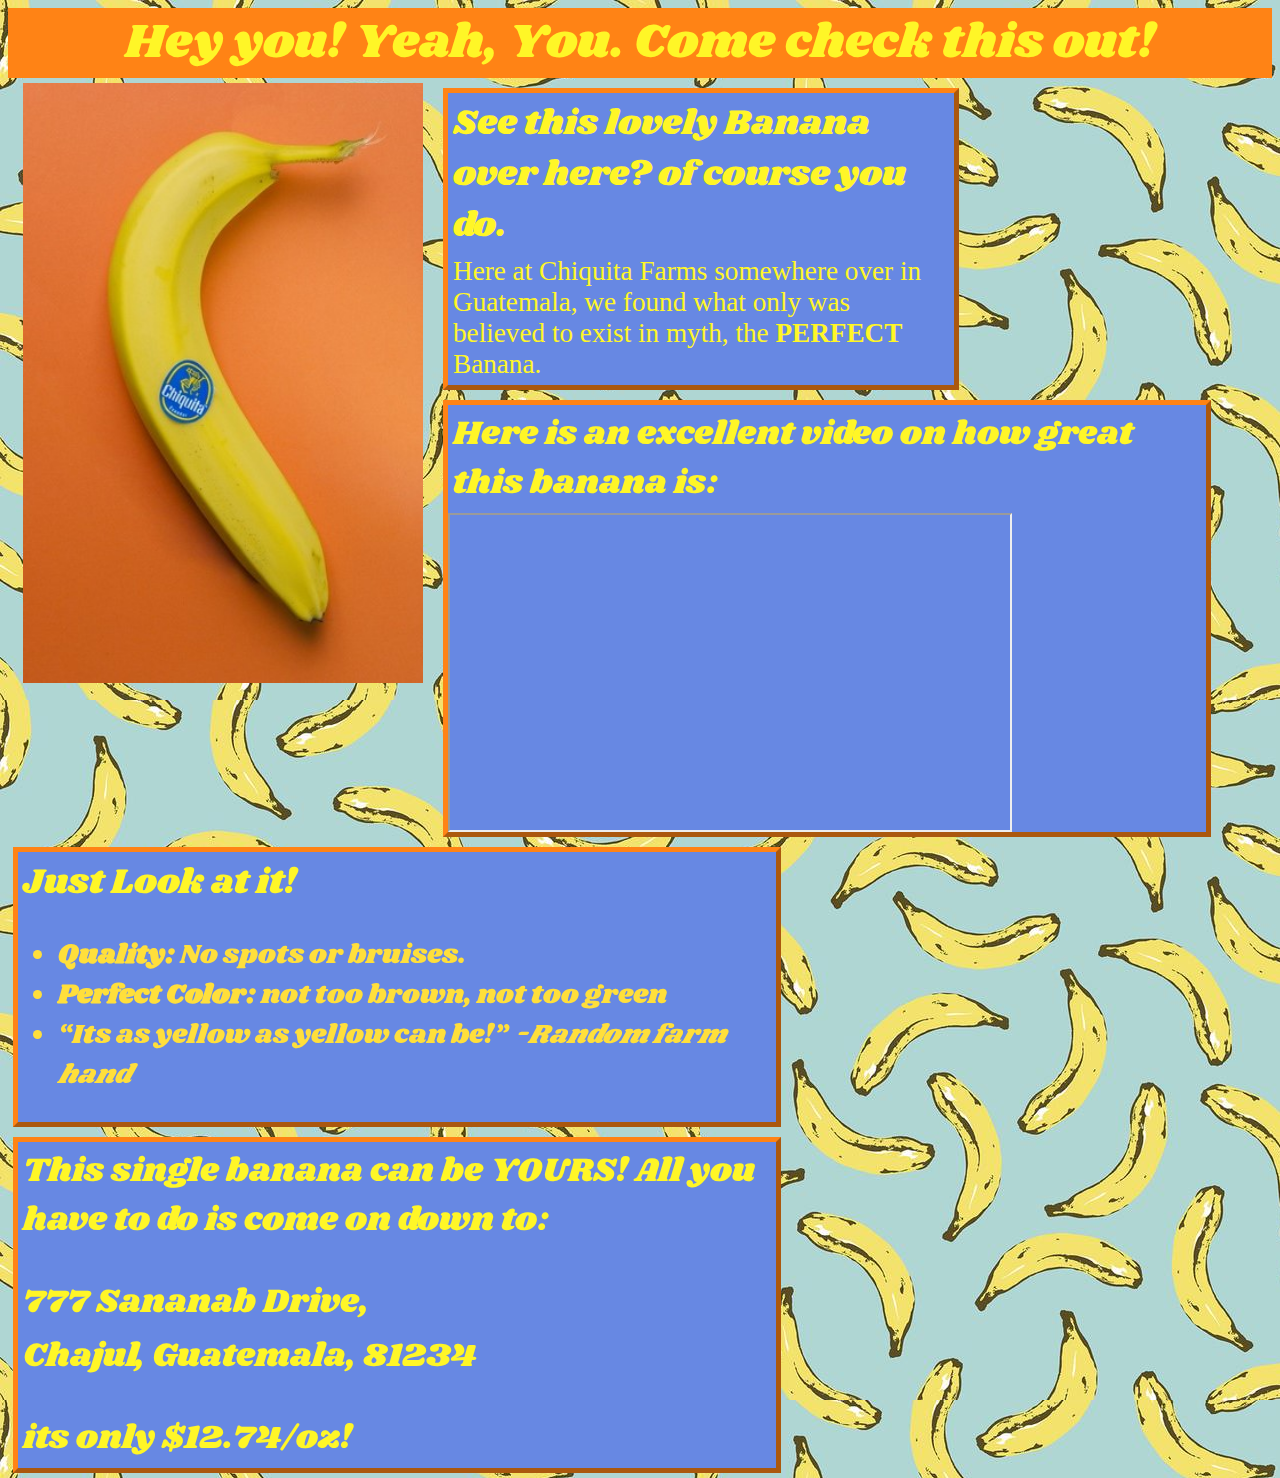
<file: advert/index.htm>
<!DOCTYPE html>
<html lang="en">

<head>
    <meta charset="UTF-8">
    <title>Advertisment</title>
    <link rel="stylesheet" href="styles.css">
    <link rel="icon" href="icon.png">
    <link href="https://fonts.googleapis.com/css?family=Shrikhand" rel="stylesheet"> <!-- Imports that super cool font for all the text! -->
</head>

<body>
    <header style="background-color: #FF8315">
        <p style="font-size: 300%; margin: 5px; text-align: center">Hey you! Yeah, You. Come check this out!</p>
        <img style="padding: 0px 15px; float: left" height="600" width="400" src="perfection.jpg" alt="Literally the best banana you've ever seen.">
    </header>
    <div style="float: left; max-width: 40%">
        <p style="font-size: 220%">
            See this lovely Banana over here? of course you do.
        </p>
        <p style="font-family: cursive; font-size: 170%">Here at Chiquita Farms somewhere over in Guatemala, we found what only was believed to exist in myth, the <strong>PERFECT</strong> Banana.</p>
    </div>
    <div style="font-size: 100%; float: left">
        <p>Here is an excellent video on how great this banana is: </p>
        <iframe style="float: left" width="560" height="315" src="https://www.youtube.com/embed/dpqxSBclqWs" allow="autoplay; encrypted-media" allowfullscreen></iframe> <!-- Embeds a youtube video to the page -->
    </div>
    <div style="float: left ">
        <p style="font-size: 220%">Just Look at it!</p>
        <ul style="font-size: 170%">
            <li>
                <strong>Quality:</strong> No spots or bruises.
            </li>
            <li>
                <strong>Perfect Color:</strong> not too brown, not too green
            </li>
            <li><q>Its as yellow as yellow can be!</q> <em>-Random farm hand</em></li>
        </ul>
    </div>
    <div style="float: left">
        <p>This single banana can be YOURS! All you have to do is come on down to: </p>
        <br>
        <p>777 Sananab Drive,</p>
        <p>Chajul, Guatemala, 81234</p>
        <br>
        <p>its only $12.74/oz!</p>
    </div>
</body>

</html>
</file>
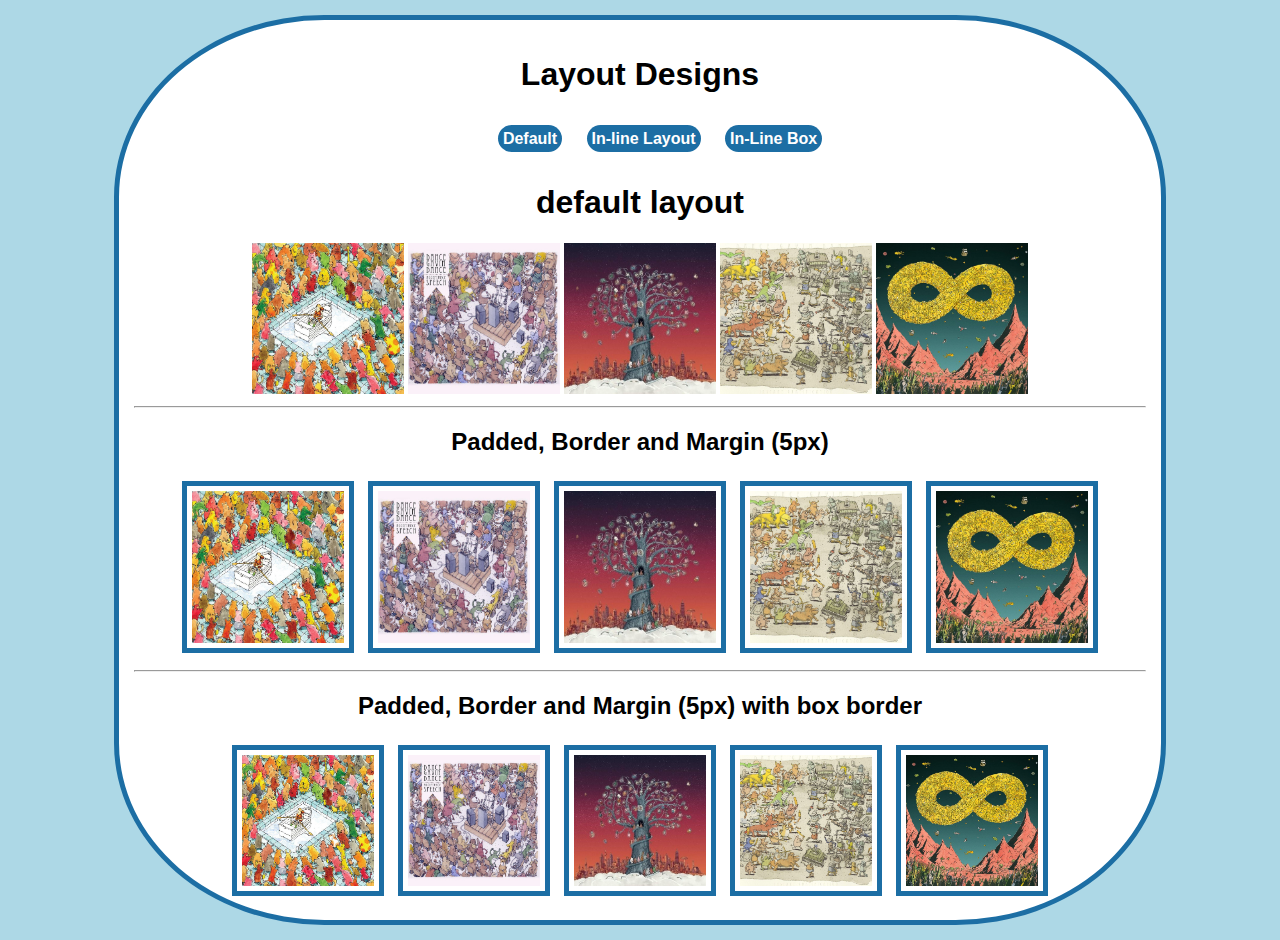
<file: blocks/index.htm>
<!DOCTYPE html>
<html lang="en">

<head>
    <meta charset="UTF-8">
    <title>Blocks demo</title>
    <link rel="stylesheet" href="styles.css">
</head>

<body>
    <div class="container">
        <header>
            <h1>
                Layout Designs
            </h1>
        </header>
        <nav>
            <ul>
                <li><a href=#default>Default</a></li>
                <li><a href=#formatted>In-line Layout</a></li>
                <li><a href=#boxsize>In-Line Box</a></li>
            </ul>
        </nav>
        
        <h1 id="default">default layout</h1>
        <img src="happiness.jpg" alt="Dance Gavin Dance's Happiness album art">
        <img src="acceptance_speech.jpg" alt="Dance Gavin Dance's Acceptance Speech album art">
        <img src="artificial.jpg" alt="Dance Gavin Dance's Artificial Selection album art">
        <img src="instantgrat.jpg" alt="Dance Gavin Dance's Instant Gratification album art">
        <img src="mothership.jpg" alt="Dance Gavin Dance's Mothership album art">
        <hr>
        <h2>Padded, Border and Margin (5px) </h2>
        <div id="formatted">
            <img src="happiness.jpg" alt="Dance Gavin Dance's Happiness album art">
            <img src="acceptance_speech.jpg" alt="Dance Gavin Dance's Acceptance Speech album art">
            <img src="artificial.jpg" alt="Dance Gavin Dance's Artificial Selection album art">
            <img src="instantgrat.jpg" alt="Dance Gavin Dance's Instant Gratification album art">
            <img src="mothership.jpg" alt="Dance Gavin Dance's Mothership album art">
        </div>
        <hr>
        <h2>Padded, Border and Margin (5px) with box border</h2>
        <div id="boxsize">
            <img src="happiness.jpg" alt="Dance Gavin Dance's Happiness album art">
            <img src="acceptance_speech.jpg" alt="Dance Gavin Dance's Acceptance Speech album art">
            <img src="artificial.jpg" alt="Dance Gavin Dance's Artificial Selection album art">
            <img src="instantgrat.jpg" alt="Dance Gavin Dance's Instant Gratification album art">
            <img src="mothership.jpg" alt="Dance Gavin Dance's Mothership album art">
        </div>
    </div>
</body>

</html>
</file>
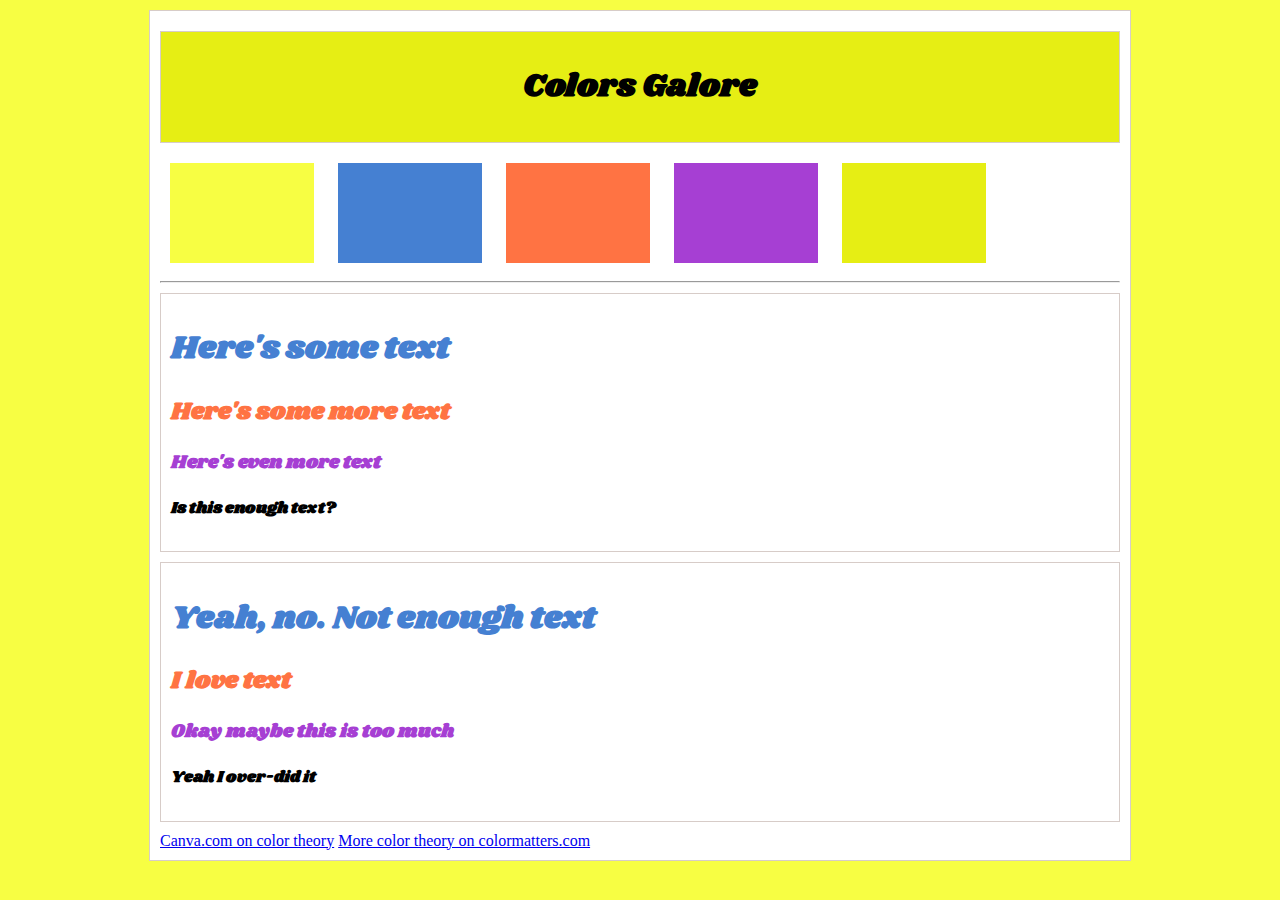
<file: colors/index.htm>
<!DOCTYPE html>
<html lang="en">
<head>
    <meta charset="UTF-8">
    <title>Color Scheme</title>
    <link rel="stylesheet" href="styles.css">
    <link href="https://fonts.googleapis.com/css?family=Shrikhand" rel="stylesheet">
</head>
<body>
   <div class="box">
       <header>
       <div class="box" style="background-color: #E6EE14">
           <h1>Colors Galore</h1>
       </div>
   </header>
   <main>
       <div class="color" id="babyduckyellow">&nbsp;</div>
       <div class="color" id="facebookblue">&nbsp;</div>
       <div class="color" id="salmonred">&nbsp;</div>
       <div class="color" id="lavenderpurple">&nbsp;</div>
       <div class="color" id="dandelionyellow">&nbsp;</div>
       <hr>
       <div class="box">
           <h1 style="color: #4580D2">Here's some text</h1>
           <h2 style="color: #FF7343">Here's some more text</h2>
           <h3 style="color: #A63FD3">Here's even more text</h3>
           <h4>Is this enough text?</h4>
       </div>
       <div class="box">
           <h1 style="color: #4580D2">Yeah, no. Not enough text</h1>
           <h2 style="color: #FF7343">I love text</h2>
           <h3 style="color: #A63FD3">Okay maybe this is too much</h3>
           <h4>Yeah I over-did it</h4>
       </div>
       <div>
           <a href="https://www.canva.com/learn/color-theory/">Canva.com on color theory</a>
           <a href="https://www.colormatters.com/color-and-design/basic-color-theory">More color theory on colormatters.com</a>
       </div>
   </main>
   </div>
</body>
</html>
</file>
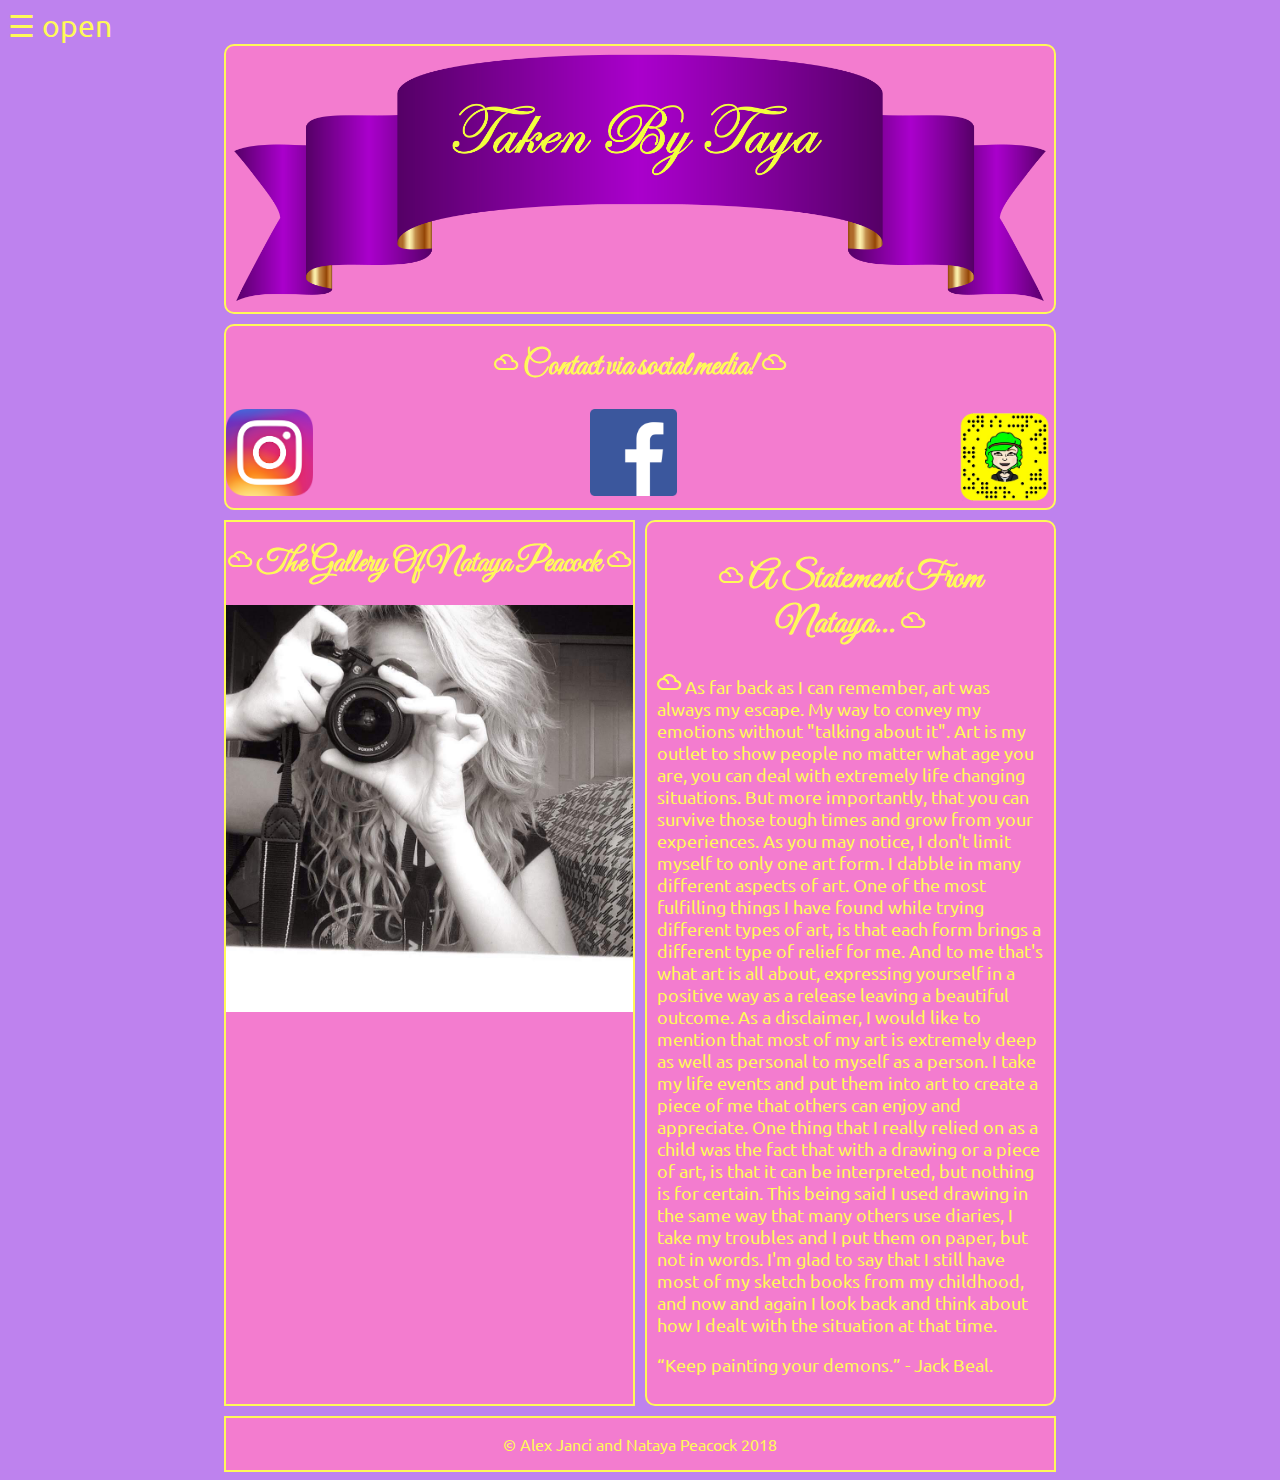
<file: final/index.htm>
<!DOCTYPE html>
<html lang="en">

<head>
    <meta charset="UTF-8">
    <title>Taken by Taya</title>
    <link rel="stylesheet" href="styles.css">
    <link href="https://fonts.googleapis.com/css?family=Great+Vibes|Ubuntu" rel="stylesheet">
    <link rel="stylesheet" href="https://fonts.googleapis.com/icon?family=Material+Icons">
</head>

<body>
    <div id="sideNav" class="sidenav">
        <nav>
            <a href="javascript:void(0)" class="closebtn" onclick="closeNav()">&times;</a>
            <a href="index.htm"><i class="material-icons">filter_drama</i> Home</a>
            <a href="zack.htm"><i class="material-icons">filter_drama</i> Zack Baumgartner</a>
            <a href="portraits.htm"><i class="material-icons">filter_drama</i> Portraits</a>
            <a href="babies.htm"><i class="material-icons">filter_drama</i> Babies</a>
            <a href="special_effects.htm"><i class="material-icons">filter_drama</i> Special Effects</a>
        </nav>
    </div>
    <span style="font-family: ubuntu; color: #FFF958; font-size:30px;cursor:pointer" onclick="openNav()">&#9776; open</span>
    <div class="grid">
        <div class="title">
            <img src="Purple_Banner_Transparent_PNG_Clip_Art_Image.png" alt="Purple ribbon that reads Taken by Taya">
        </div>
        <div class="header">
       <h1 style="color: #FFF958"><i class="material-icons">filter_drama</i> Contact via social media! <i class="material-icons">filter_drama</i></h1>
            <a href="https://www.instagram.com/takenbytaya/"><img src="app-icon2.png" style="width: 10.5%; float: left;" alt="Instagram Icon"></a>
            <img src="snapcode.png" alt="Nataya's Snapchat code" style="width: 12%; float: right;">
            <center>
                <a href="https://www.facebook.com/photosbyTaya/"><img src="Facebook_logo_(square).png" style="width: 10.5%;" alt="Facebook logo"></a>
            </center>
        </div>
        <div class="sidebar">
           <h1 style="color: #FFF958"><i class="material-icons">filter_drama</i> The Gallery Of Nataya Peacock <i class="material-icons">filter_drama</i> </h1>
            <img src="FullSizeR.jpg" alt="Nataya Taking a picture of herself." width="100%">
        </div>
        <div class="content">
            <h1 style="color: #FFF958; font-family: Great Vibes, cursive"><i class="material-icons">filter_drama</i> A Statement From Nataya... <i class="material-icons">filter_drama</i></h3>
                <p style=" color: #FFF958"><i class="material-icons">filter_drama</i> As far back as I can remember, art was always my escape. My way to convey my emotions without "talking about it". Art is my outlet to show people no matter what age you are, you can deal with extremely life changing situations. But more importantly, that you can survive those tough times and grow from your experiences. As you may notice, I don't limit myself to only one art form. I dabble in many different aspects of art. One of the most fulfilling things I have found while trying different types of art, is that each form brings a different type of relief for me. And to me that's what art is all about, expressing yourself in a positive way as a release leaving a beautiful outcome. As a disclaimer, I would like to mention that most of my art is extremely deep as well as personal to myself as a person. I take my life events and put them into art to create a piece of me that others can enjoy and appreciate. One thing that I really relied on as a child was the fact that with a drawing or a piece of art, is that it can be interpreted, but nothing is for certain. This being said I used drawing in the same way that many others use diaries, I take my troubles and I put them on paper, but not in words. I'm glad to say that I still have most of my sketch books from my childhood, and now and again I look back and think about how I dealt with the situation at that time.</p>

                <p style="color: #FFF958"><q>Keep painting your demons.</q> - Jack Beal.</p>
        </div>
        <div class="footer">
            <p style="color: #FFF958">&copy; Alex Janci and Nataya Peacock 2018</p>
        </div>
    </div>
    <script>
        function openNav() {
            document.getElementById("sideNav").style.width = "250px";
            document.getElementById("main").style.marginLeft = "250px";
        }

        function closeNav() {
            document.getElementById("sideNav").style.width = "0";
            document.getElementById("main").style.marginLeft = "0";
        }

    </script>
</body>

</html>
</file>
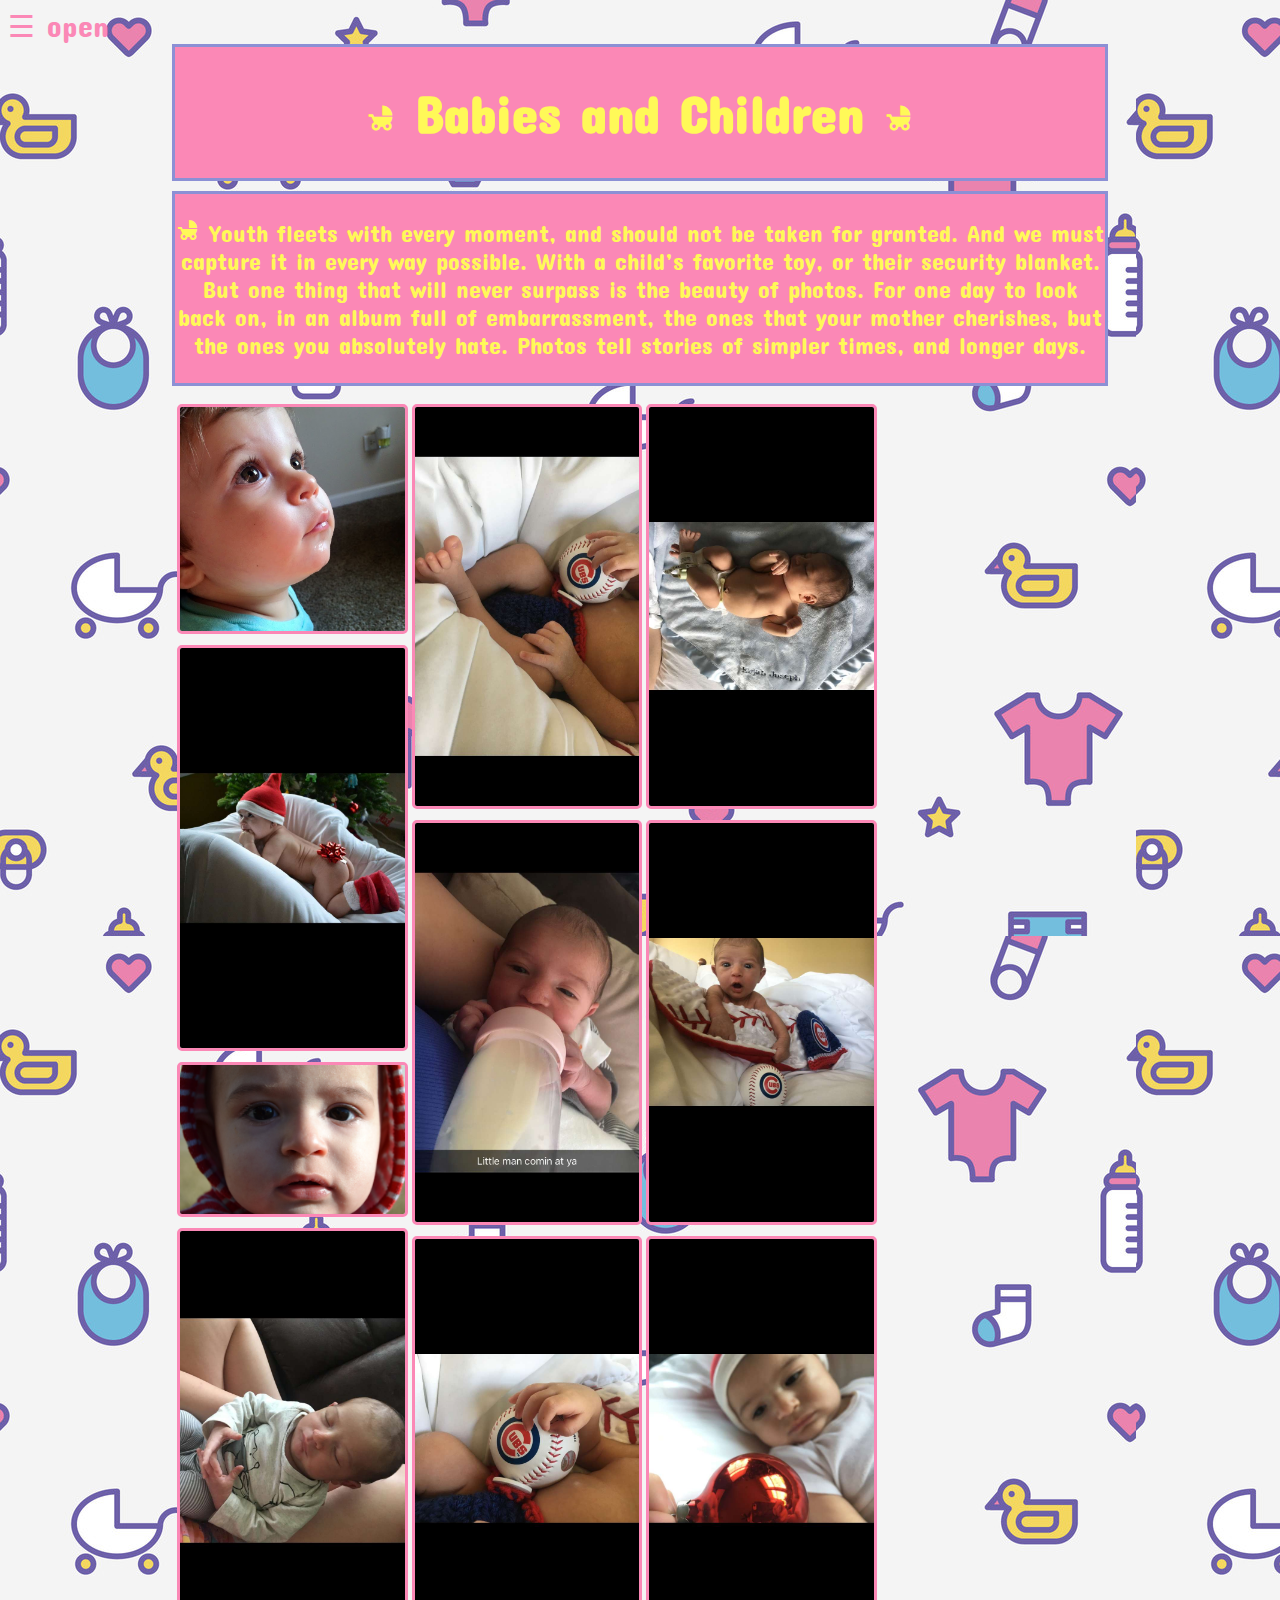
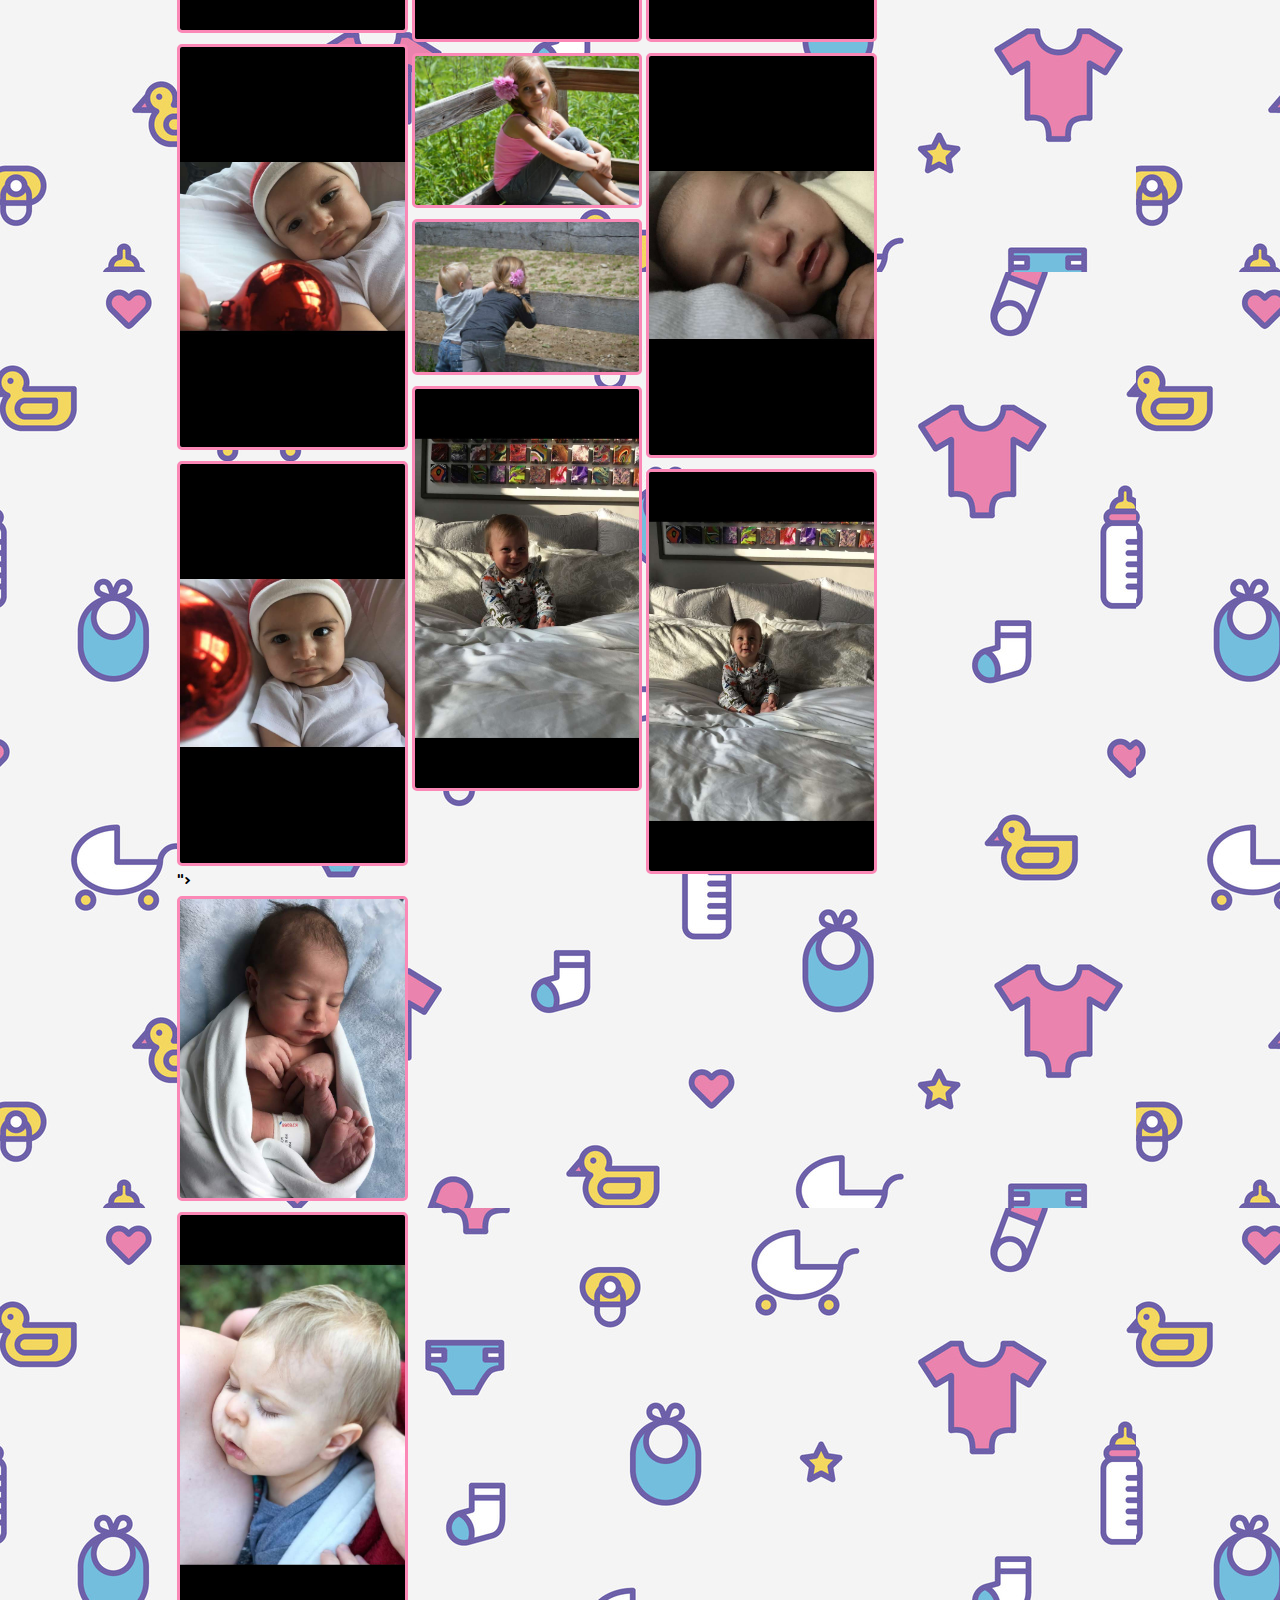
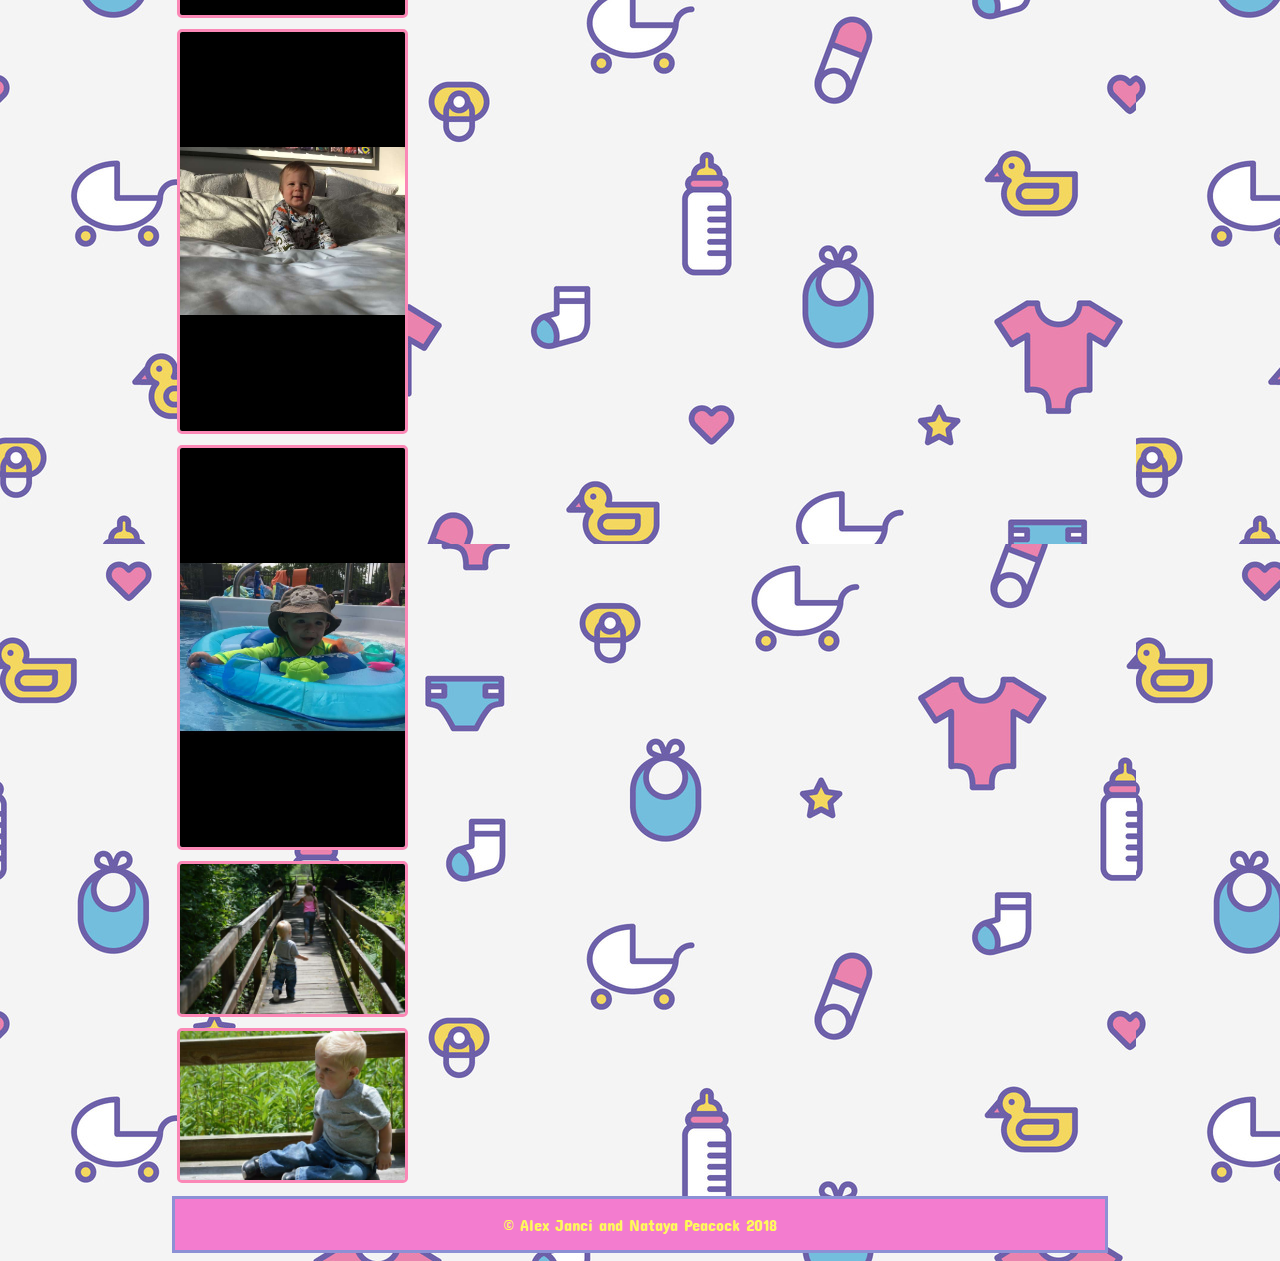
<file: final/babies.htm>
<!DOCTYPE html>
<html lang="en">

<head>
    <meta charset="UTF-8">
    <title>Baby Portaits</title>
    <link rel="stylesheet" href="styles.css">
    <link href="https://fonts.googleapis.com/css?family=Concert+One" rel="stylesheet">
    <link rel="stylesheet" href="https://fonts.googleapis.com/icon?family=Material+Icons">
</head>

<style>
    body, h1{
        font-family: 'Concert One', cursive;
    }
    .sidenav {
        background-color: #FB88B6;
    }

    .sidenav a {
        color: #fff958
    }
    .column img {
        border: 3px solid #FB88B6;
        border-radius: 5px;
        width: 100%;
        margin-top: 8px;

</style>

<body style="background-image: url(babies/background.jpg)">
    <span style="font-family: 'Concert One', cursive; color: #FB88B6; font-size:30px;cursor:pointer" onclick="openNav()">&#9776; open</span>
    <div class="picture_grid">
        <div class=babies_title>
            <h1><i class="material-icons" style="font-size: 30px;">child_friendly</i> Babies and Children <i class="material-icons" style="font-size: 30px;">child_friendly</i></h1>
            <div id="sideNav" class="sidenav">
                <nav>
                    <a href="javascript:void(0)" class="closebtn" onclick="closeNav()">&times;</a>
                    <a href="index.htm"><i class="material-icons">child_friendly</i> Home</a>
                    <a href="zack.htm"><i class="material-icons">child_friendly</i> Zack Baumgartner</a>
                    <a href="portraits.htm"><i class="material-icons">child_friendly</i> Portraits</a>
                    <a href="babies.htm"><i class="material-icons">child_friendly</i> Babies</a>
                    <a href="special_effects.htm"><i class="material-icons">child_friendly</i> Special Effects</a>
                </nav>
            </div>
        </div>
        <div class="babies_summary">
            <p><i class="material-icons">child_friendly</i> Youth fleets with every moment, and should not be taken for granted. And we must capture it in every way possible. With a child’s favorite toy, or their security blanket. But one thing that will never surpass is the beauty of photos. For one day to look back on, in an album full of embarrassment, the ones that your mother cherishes, but the ones you absolutely hate. Photos tell stories of simpler times, and longer days.</p>
        </div>
        <div class="babies_images" style="align-self: center">
            <div class="row">
                <div class="column">
                    <img src="babies/baby1.jpg" alt="little boy looking at something">
                    <img src="babies/baby12.jpg" alt="naked baby with santa hat">
                    <img src="babies/baby2.jpg" alt="close up baby with hood">
                    <img src="babies/baby5.jpg" alt="sleeping infant in someones hands">
                    <img src="babies/baby7.jpg" alt="baby with santa hat and round ornament">
                    <img src="babies/baby13.jpg" alt="baby with santa hat and round ornament">">
                </div>
                <div class="column">
                    <img src="babies/baby10.jpg" alt="baby with cubs baseball">
                    <img src="babies/baby11.jpg" alt="infant drinking a bottle with caption: little man comin at ya">
                    <img src="babies/baby15.jpg" alt="baby holding cubs ball">
                    <img src="babies/child1.jpg" alt="girl sitting near a field">
                    <img src="babies/children2.jpg" alt="girl and boy looking through a fence">
                    <img src="babies/baby18.jpg" alt="baby sitting on a bed">
                </div>
                <div class="column">
                    <img src="babies/baby16.jpg" alt="infant sleeping in hospital">
                    <img src="babies/baby20.jpg" alt="infant with cubs blanket">
                    <img src="babies/baby17.jpg" alt="baby with ornament">
                    <img src="babies/baby19.jpg" alt="sleeping baby close up">
                    <img src="babies/baby23.jpg" alt="baby on bed">
                </div>
                <div class="column">
                    <img src="babies/baby3.jpg" alt="sleeping newborn after birth">
                    <img src="babies/baby6.jpg" alt="sleeping baby held by someone">
                    <img src="babies/baby8.jpg" alt="baby on the bed">
                    <img src="babies/baby9.jpg" alt="baby swimming in the pool">
                    <img src="babies/children1.jpg" alt="children running on a bridge">
                    <img src="babies/baby4.jpg" alt="baby sitting down">
                </div>
            </div>
        </div>
        <div class="baby_footer">
            <p style="color: #FFF958">&copy; Alex Janci and Nataya Peacock 2018</p>
        </div>
    </div>
    <script>
        function openNav() {
            document.getElementById("sideNav").style.width = "250px";
            document.getElementById("main").style.marginLeft = "250px";
        }

        function closeNav() {
            document.getElementById("sideNav").style.width = "0";
            document.getElementById("main").style.marginLeft = "0";
        }

    </script>
</body>

</html>
</file>
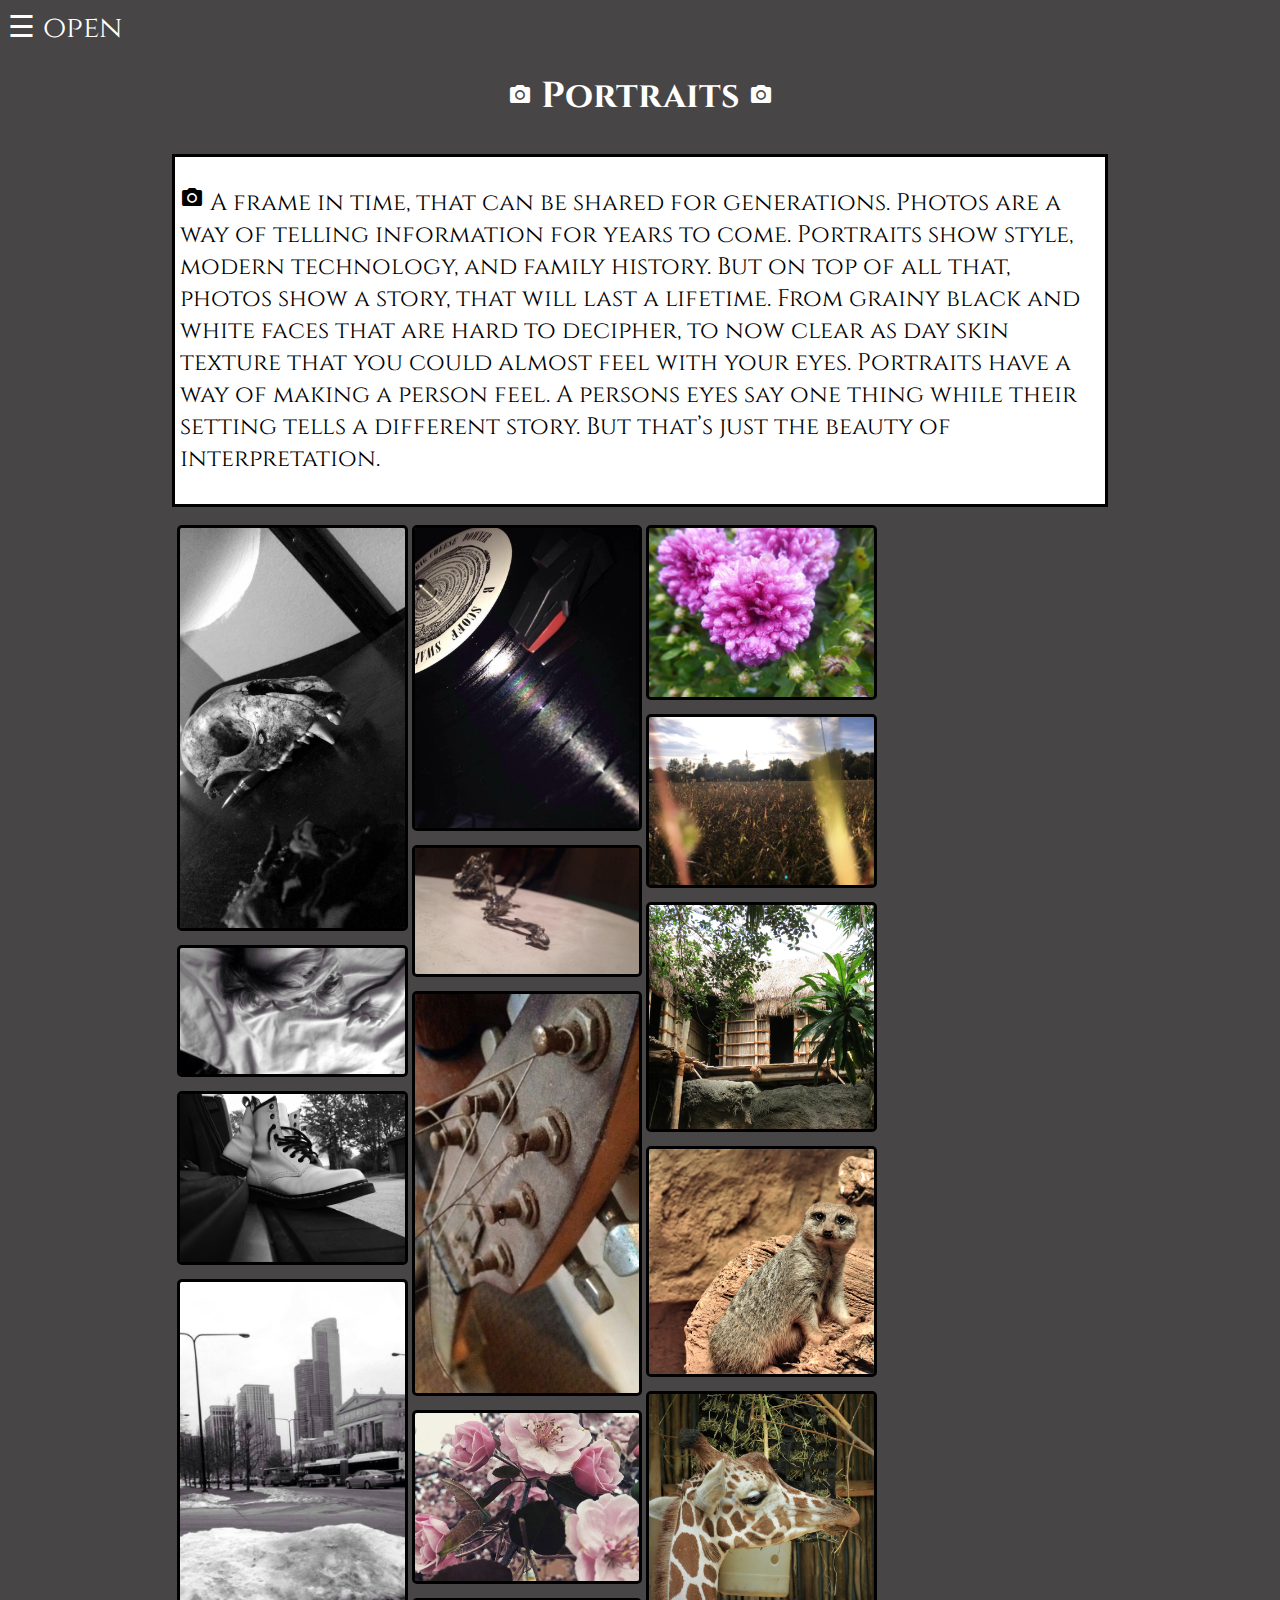
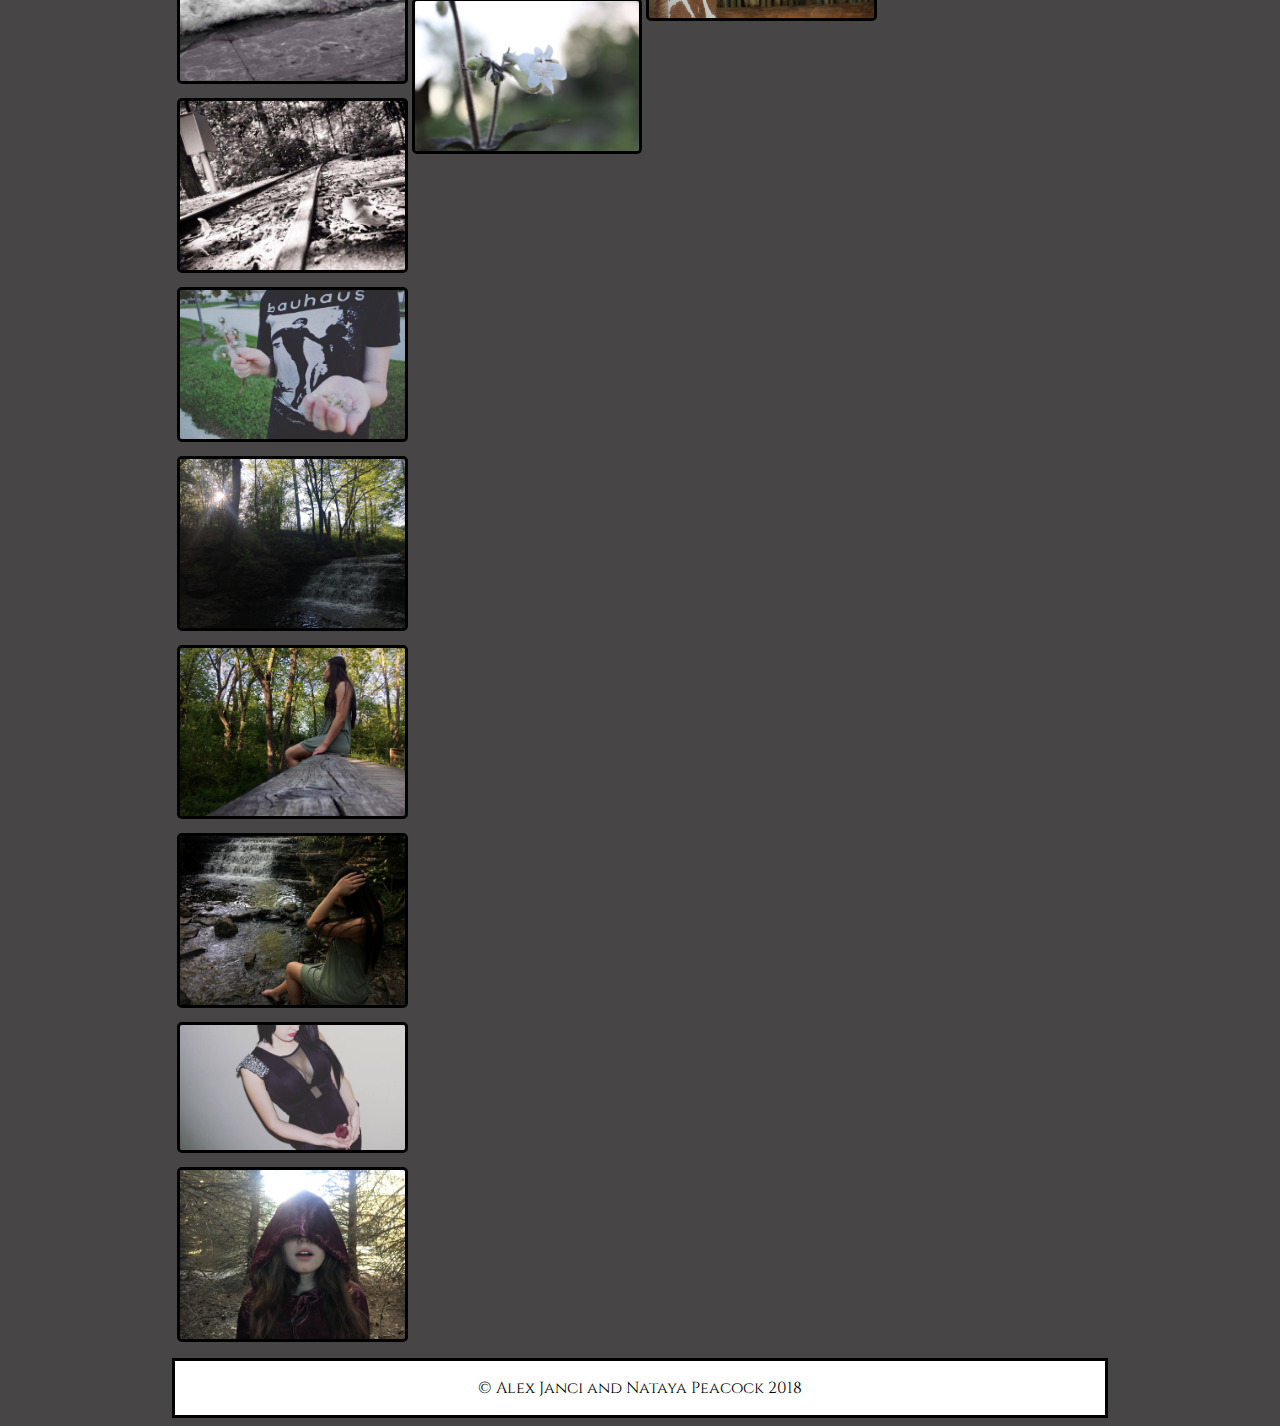
<file: final/portraits.htm>
<!DOCTYPE html>
<html lang="en">

<head>
    <meta charset="UTF-8">
    <title>Portraits</title>
    <link rel="stylesheet" href="styles.css">
    <link href="https://fonts.googleapis.com/css?family=Cinzel" rel="stylesheet">
    <link rel="stylesheet" href="https://fonts.googleapis.com/icon?family=Material+Icons">
</head>
<style>
    body, h1{
        font-family: 'Cinzel', serif;
    }
    .sidenav{
        background-color: #666565;
    }
    .sidenav a{
        color: white;
    }
    .column img{
        border: 3px solid black;
    }
</style>

<body style="background-color: #474545">
    <span style="font-family: 'Cinzel', serif; color: white; font-size:30px;cursor:pointer" onclick="openNav()">&#9776; open</span>
    <div id="sideNav" class="sidenav">
        <nav>
            <a href="javascript:void(0)" class="closebtn" onclick="closeNav()">&times;</a>
            <a href="index.htm"><i class="material-icons">camera_alt</i> Home</a>
            <a href="zack.htm"><i class="material-icons">camera_alt</i> Zack Baumgartner</a>
            <a href="portraits.htm"><i class="material-icons">camera_alt</i> Portraits</a>
            <a href="babies.htm"><i class="material-icons">camera_alt</i> Babies</a>
            <a href="special_effects.htm"><i class="material-icons">camera_alt</i> Special Effects</a>
        </nav>
    </div>
    <div class="picture_grid">
        <div class=portraits_title>
            <h1 style="color: white; font-size: 36px;"><i class="material-icons">camera_alt</i> Portraits <i class="material-icons">camera_alt</i></h1>
        </div>
        <div class="portraits_summary">
            <p><i class="material-icons">camera_alt</i> A frame in time, that can be shared for generations. Photos are a way of telling information for years to come. Portraits show style, modern technology, and family history. But on top of all that, photos show a story, that will last a lifetime. From grainy black and white faces that are hard to decipher, to now clear as day skin texture that you could almost feel with your eyes. Portraits have a way of making a person feel. A persons eyes say one thing while their setting tells a different story. But that’s just the beauty of interpretation.</p>
        </div>
        <div class="portraits_images">
            <div class="row">
                <div class="column">
                    <img src="portraits/portraits1.png" alt="An animal skull of sorts">
                    <img src="portraits/portraits2.jpg" alt="Nataya laying on a bed with just her forehead showing">
                    <img src="portraits/portraits3.jpg" alt="Nataya's white boots">
                    <img src="portraits/portraits4.jpg" alt="A shot of a city">
                    <img src="portraits/portraits5.jpg" alt="picture of railroads in the fall">
                </div>
                <div class="column">
                    <img src="portraits/portraits6.jpg" alt="record player with a vinyl">
                    <img src="portraits/portraits7.jpg" alt="A wire wrap">
                    <img src="portraits/portraits8.jpg" alt="Old dusty guitar">
                    <img src="portraits/portraits9.jpg" alt="beautiful pink flowers">
                    <img src="portraits/portraits10.jpg" alt="white flowers">
                </div>
                <div class="column">
                    <img src="portraits/portraits11.jpg" alt="different pink flowers">
                    <img src="portraits/portraits12.jpg" alt="a wheat field">
                    <img src="portraits/portraits13.jpg" alt="monkey house at the zoo">
                    <img src="portraits/portraits14.jpg" alt="meerkat">
                    <img src="portraits/portraits15.jpg" alt="Giraffe">
                </div>
                <div class="column">
                    <img src="portraits/portraits16.png" alt="someone holding dandelions">
                    <img src="portraits/portraits17.jpg" alt="stream in the forest">
                    <img src="portraits/portraits18.jpg" alt="portrait of girl on bridge">
                    <img src="portraits/portraits19.jpg" alt="girl by the stream">
                    <img src="portraits/portraits20.jpg" alt="girl holding a flower">
                    <img src="portraits/portraits21.jpg" alt="girl with red velvet hood">
                </div>
            </div>
        </div>
        <div class="portrait_footer">
            <p>&copy; Alex Janci and Nataya Peacock 2018</p>
        </div>
    </div>
    <script>
        function openNav() {
            document.getElementById("sideNav").style.width = "250px";
            document.getElementById("main").style.marginLeft = "250px";
        }

        function closeNav() {
            document.getElementById("sideNav").style.width = "0";
            document.getElementById("main").style.marginLeft = "0";
        }

    </script>
</body>

</html>
</file>
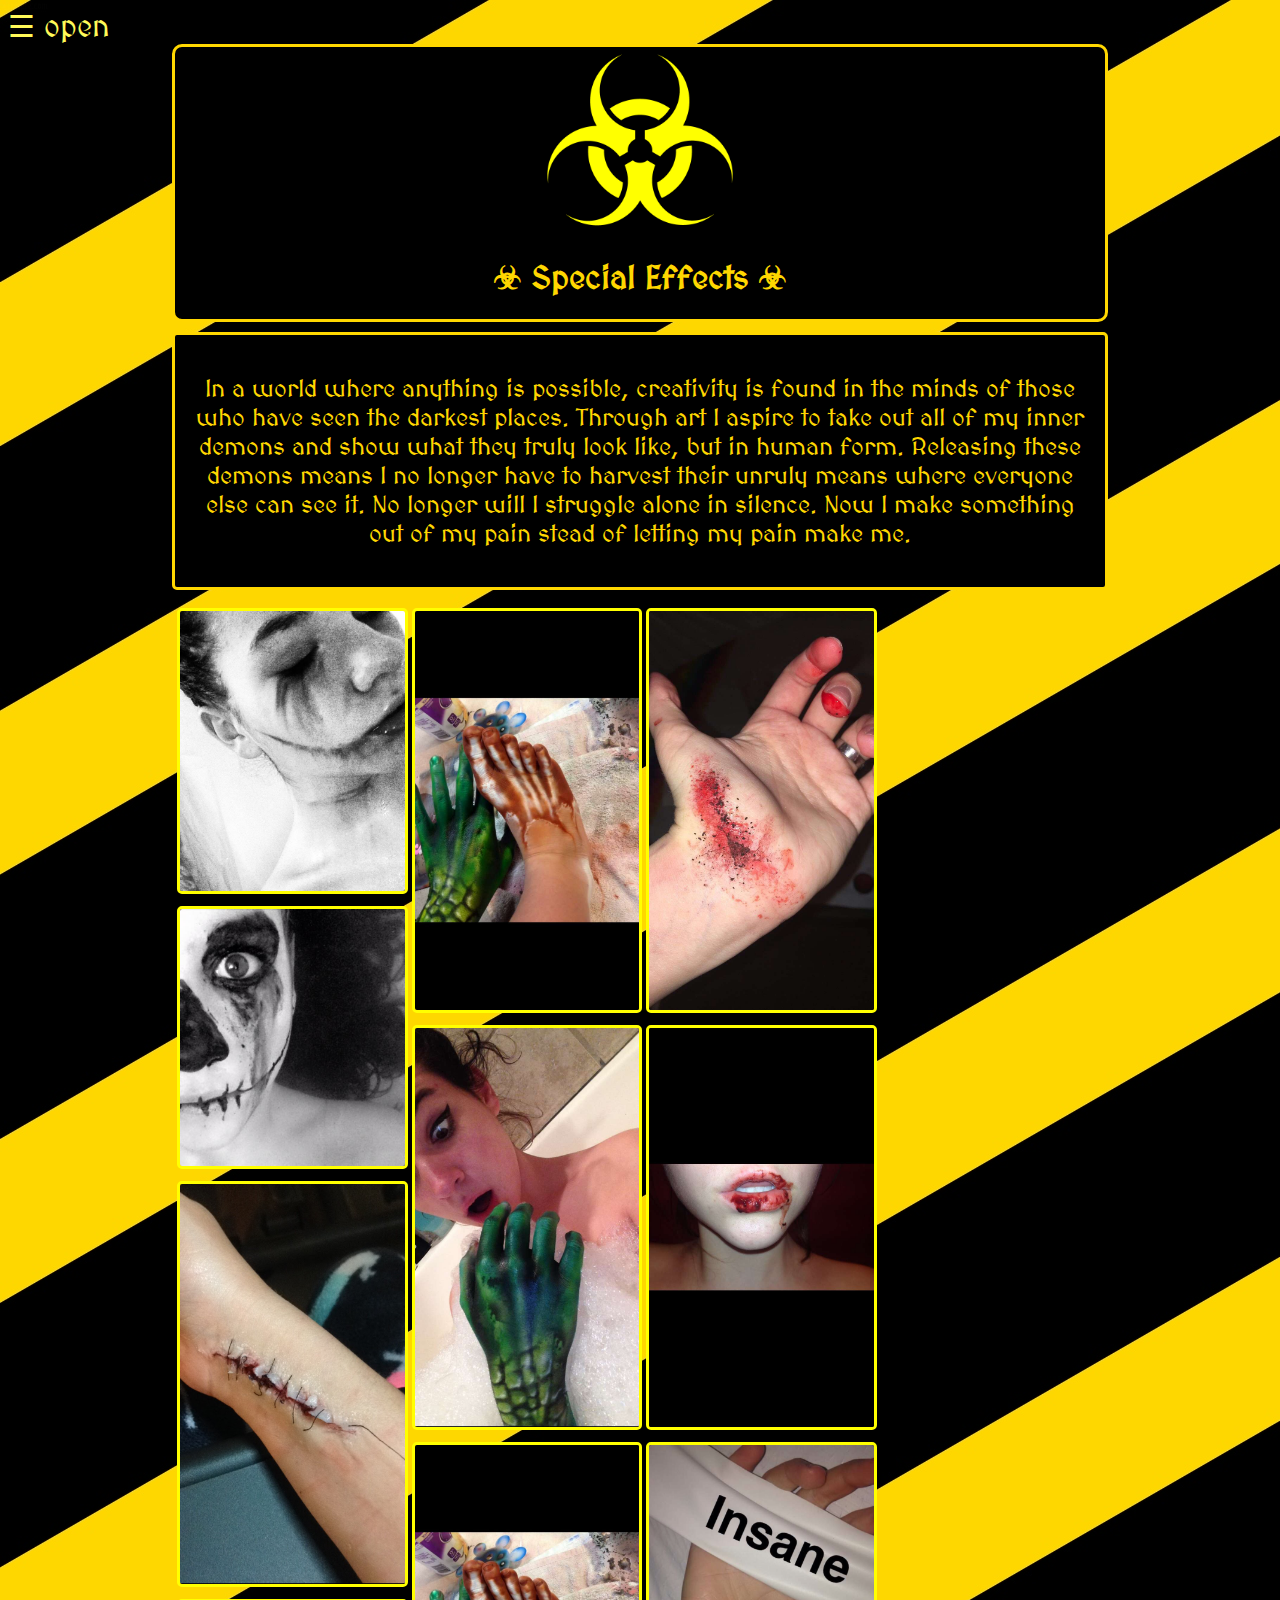
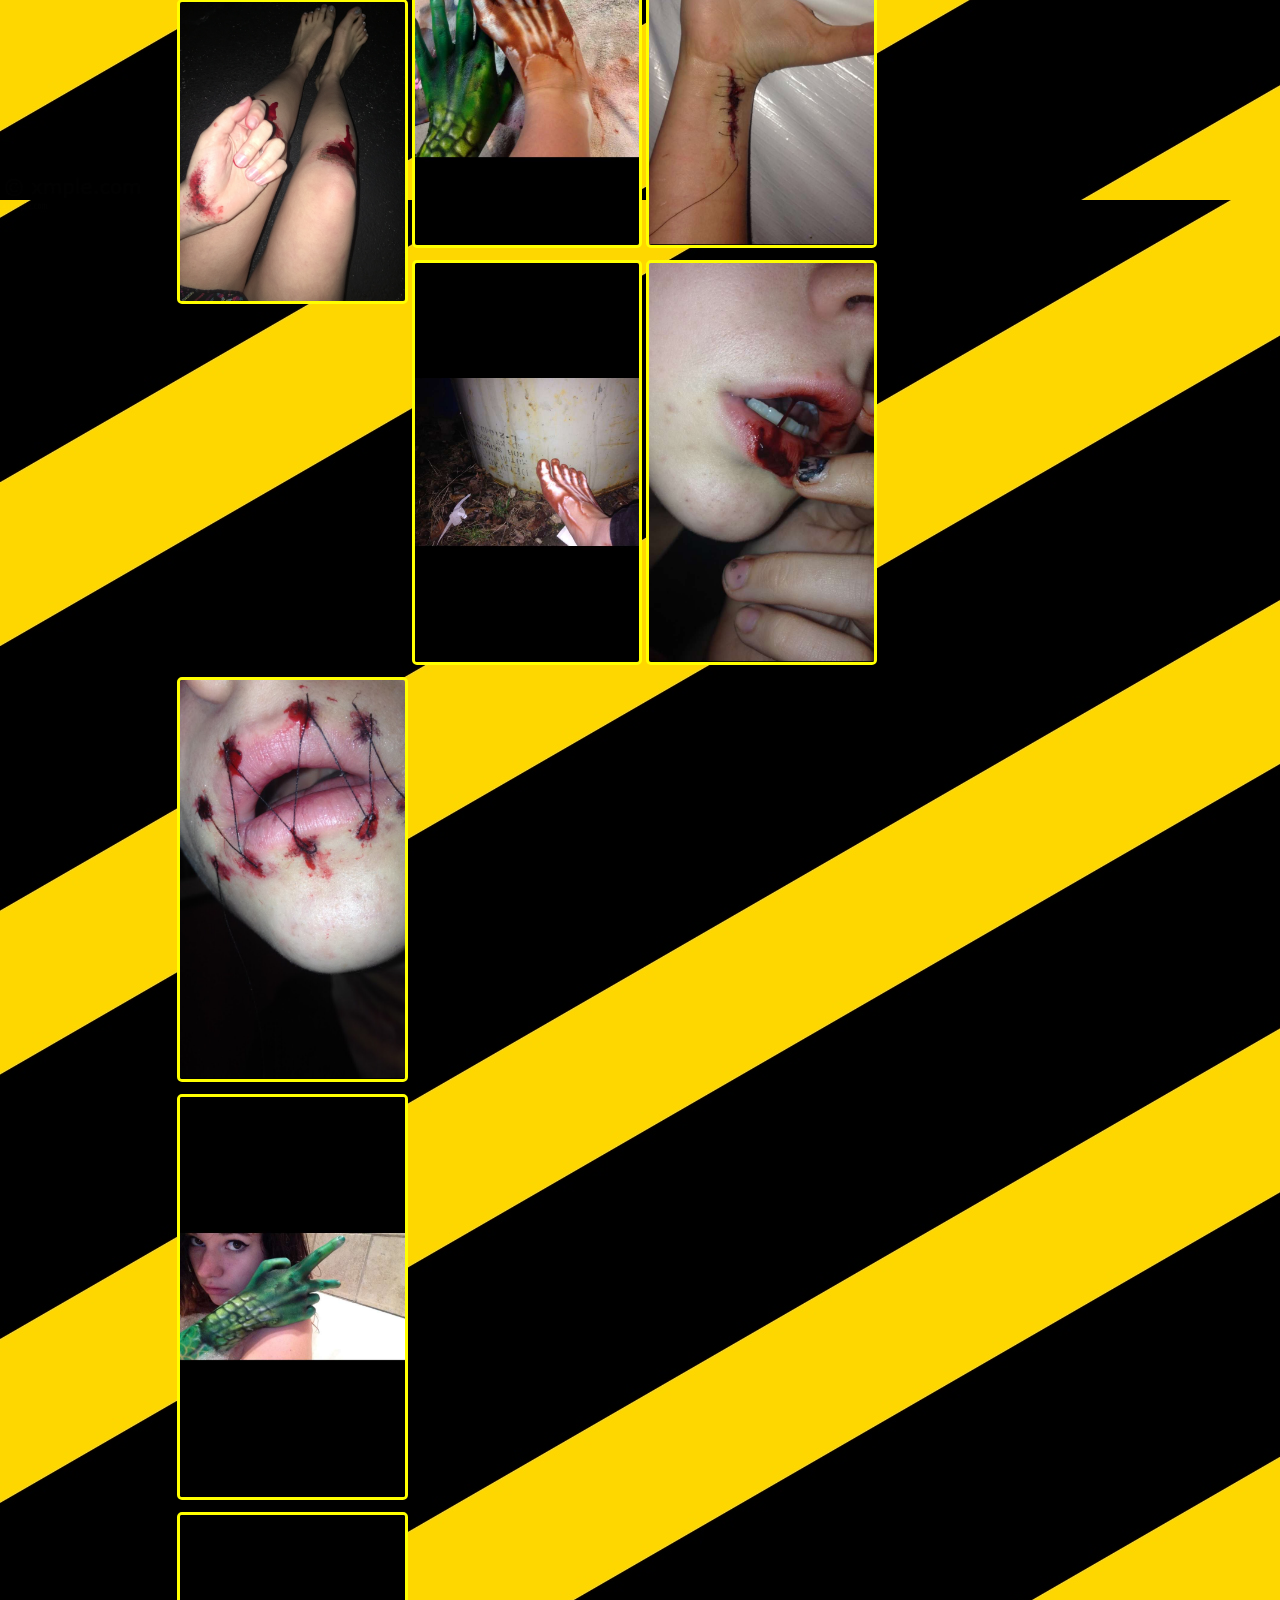
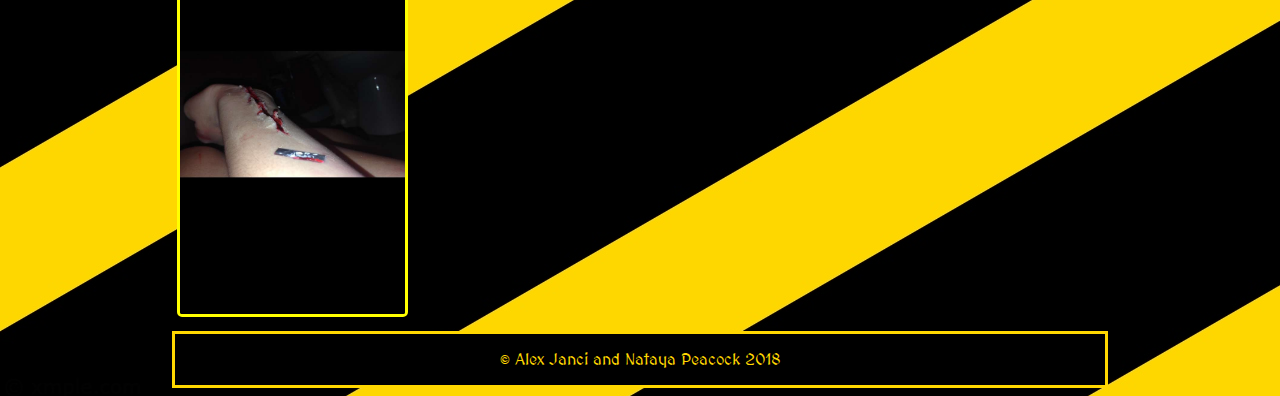
<file: final/special_effects.htm>
<!DOCTYPE html>
<html lang="en">

<head>
    <meta charset="UTF-8">
    <title>Special Effects</title>
    <link rel="stylesheet" href="styles.css">
    <link href="https://fonts.googleapis.com/css?family=MedievalSharp" rel="stylesheet">
</head>
<style>
    body{
        font-family: MedievalSharp;
    }
    .sidenav{
        background-color: black;
    }
    .sidenav a{
        color: gold;
    }
</style>
<body style="background-image: url(sfx/lines-black-stripes-yellow-streaks-2880x1800-c2-ffd700-000000-l2-142-229-a-210-f-1.jpg);">
   <div id="sideNav" class="sidenav">
                <nav>
                    <a href="javascript:void(0)" class="closebtn" onclick="closeNav()">&times;</a>
                    <a href="index.htm"><span>&#9763;</span> Home</a>
                    <a href="zack.htm"><span>&#9763;</span> Zack Baumgartner</a>
                    <a href="portraits.htm"><span>&#9763;</span> Portraits</a>
                    <a href="babies.htm"><span>&#9763;</span> Babies</a>
                    <a href="special_effects.htm"><span>&#9763;</span> Special Effects</a>
                </nav>
            </div>
            <span style="font-family: MedievalSharp; color: #FFF958; font-size:30px;cursor:pointer" onclick="openNav()">&#9776; open</span>
    <div class="picture_grid">
        <div class="sfx_title">
           <img src="sfx/biohazard-xxl.png" alt="Biohazard symbol">
            <h1 style="font-family: MedievalSharp;"><span>&#9763;</span> Special Effects <span>&#9763;</span></h1>
        </div>
        <div class="summary">
            <p>In a world where anything is possible, creativity is found in the minds of those who have seen the darkest places. Through art I aspire to take out all of my inner demons and show what they truly look like, but in human form. Releasing these demons means I no longer have to harvest their unruly means where everyone else can see it. No longer will I struggle alone in silence. Now I make something out of my pain stead of letting my pain make me.</p>
        </div>
        <div class="images" style="align-self: center">
            <div class="row">
                <div class="column">
                    <img src="sfx/img-1446_orig.jpg" alt="Joker face">
                    <img src="sfx/img-1653_orig.jpg" alt="skull painted on face">
                    <img src="sfx/img-1680_orig.png" alt="special effects makeup portraying a cut open wrist with stitches">
                    <img src="sfx/img-2938_orig.jpg" alt="special effects portraying scraped knees and palm">
                </div>
                <div class="column">
                    <img src="sfx/Snapchat-1474836309.jpg" alt="special effects showing green lizard hand and a boney foot">
                    <img src="sfx/Snapchat-1534112136.jpg" alt="someone shocked by green hand">
                    <img src="sfx/Snapchat-1897348838.jpg" alt="green hand and brown foot">
                    <img src="sfx/Snapchat-1973809874.jpg" alt="brown foot by some out door thing">
                    
                </div>
                <div class="column">
                    <img src="sfx/Snapchat-628779012.jpg" alt="scraped palm makeup">
                    <img src="sfx/Snapchat-923457028.jpg" alt="cut lips makeup">
                    <img src="sfx/img-4873_orig.png" alt="makeup for the cut wrist holding something that says insane">
                    <img src="sfx/Snapchat-1444718348.jpg" alt="bloody lips makeup">
                </div>
                <div class="column">
                    <img src="sfx/img-4857_orig.png" alt="stitched lips special effects makeup">
                    <img src="sfx/Snapchat-1985887100.jpg" alt="green lizard hand">
                    <img src="sfx/Snapchat-218476237.jpg" alt="razor blade with the wrist.">
                </div>
            </div>
        </div>
        <div class="sfx_footer">
            <p>&copy; Alex Janci and Nataya Peacock 2018</p>
        </div>
    </div>
    <script>
        function openNav() {
            document.getElementById("sideNav").style.width = "250px";
            document.getElementById("main").style.marginLeft = "250px";
        }

        function closeNav() {
            document.getElementById("sideNav").style.width = "0";
            document.getElementById("main").style.marginLeft = "0";
        }

    </script>
</body>

</html>
</file>
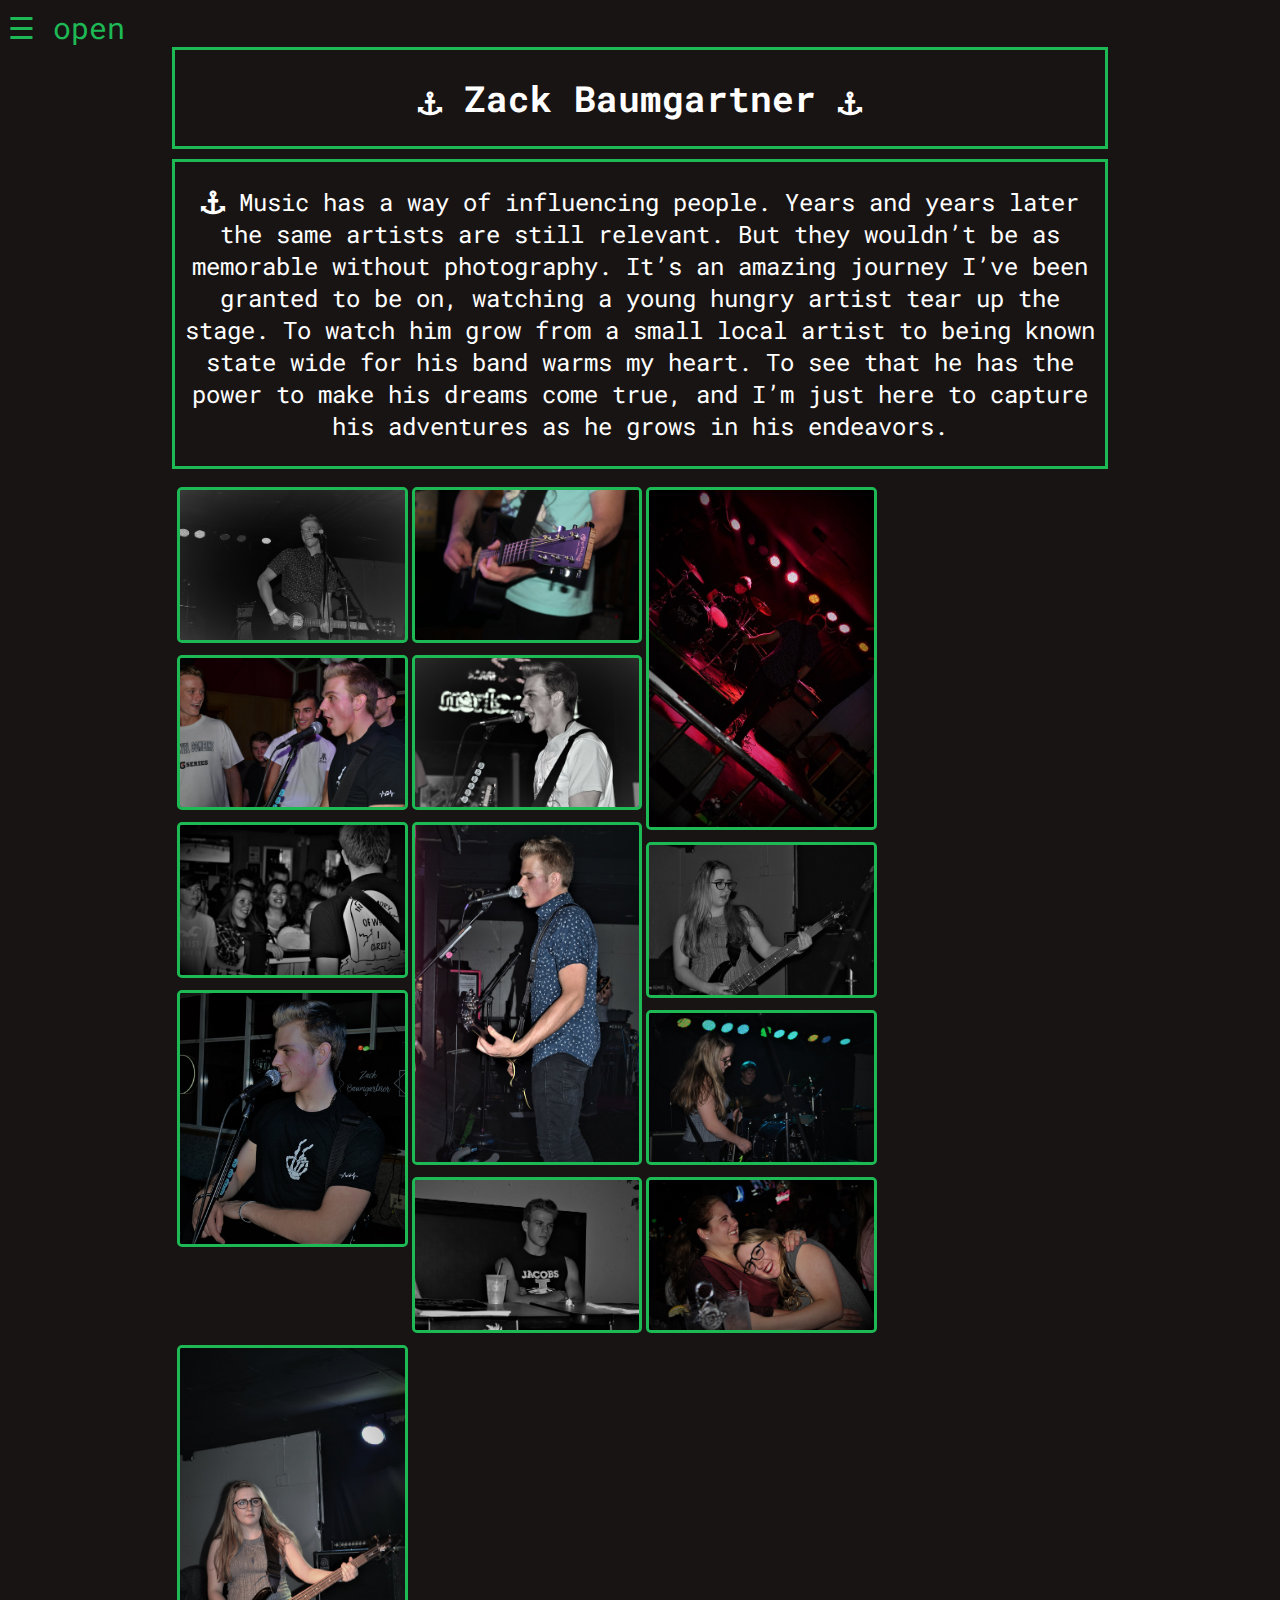
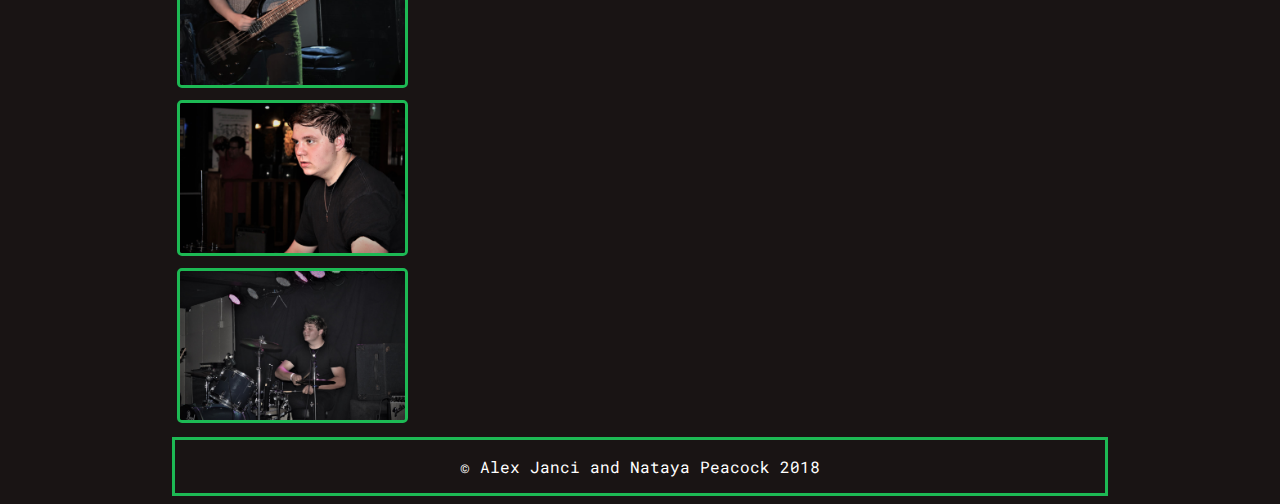
<file: final/zack.htm>
<!DOCTYPE html>
<html lang="en">

<head>
    <meta charset="UTF-8">
    <title>Zack Baumgartner</title>
    <link rel="stylesheet" href="styles.css">
    <link href="https://fonts.googleapis.com/css?family=Roboto+Mono" rel="stylesheet">
    <link rel="stylesheet" href="https://cdnjs.cloudflare.com/ajax/libs/font-awesome/4.7.0/css/font-awesome.min.css">
</head>

<style>
    body,
    h1 {
        font-family: 'Roboto Mono', monospace;
    }

    .sidenav {
        background-color: black;
    }

    .sidenav a {
        color: #1db954
    }

    .column img {
        border: 3px solid #1db954
    }

</style>

<body style="background-color: #191414">
    <span style="font-family: 'Roboto Mono', monospace; color: #1db954; font-size:30px;cursor:pointer" onclick="openNav()">&#9776; open</span>
    <div id="sideNav" class="sidenav">
        <nav>
            <a href="javascript:void(0)" class="closebtn" onclick="closeNav()">&times;</a>
            <a href="index.htm"><i style="font-size:24px" class="fa">&#xf13d;</i> Home</a>
            <a href="zack.htm"><i style="font-size:24px" class="fa">&#xf13d;</i> Zack Baumgartner</a>
            <a href="portraits.htm"><i style="font-size:24px" class="fa">&#xf13d;</i> Portraits</a>
            <a href="babies.htm"><i style="font-size:24px" class="fa">&#xf13d;</i> Babies</a>
            <a href="special_effects.htm"><i style="font-size:24px" class="fa">&#xf13d;</i> Special Effects</a>
        </nav>
    </div>
    <div class="picture_grid">
        <div class=zack_title>
            <h1 style="color: white; font-size: 36px;"><i style="font-size:24px" class="fa">&#xf13d;</i> Zack Baumgartner <i style="font-size:24px" class="fa">&#xf13d;</i></h1>
        </div>
        <div class="zack_summary">
            <p><i style="font-size:24px" class="fa">&#xf13d;</i> Music has a way of influencing people. Years and years later the same artists are still relevant. But they wouldn’t be as memorable without photography. It’s an amazing journey I’ve been granted to be on, watching a young hungry artist tear up the stage. To watch him grow from a small local artist to being known state wide for his band warms my heart. To see that he has the power to make his dreams come true, and I’m just here to capture his adventures as he grows in his endeavors.</p>
        </div>
        <div class="zack_images" style="align-self: center">
            <div class="row">
                <div class="column">
                    <img src="zack/zack1.jpg" alt="Zack on stage smiling">
                    <img src="zack/zack2.jpg" alt="Zack singing with friends around">
                    <img src="zack/zack3.jpg" alt="Zack facing the audience that is smiling and singing along">
                    <img src="zack/zack4.jpg" alt="Zack smiling after a set">
                </div>
                <div class="column">
                    <img src="zack/zack5.jpg" alt="Zack's black acoustic guitar with a purple head">
                    <img src="zack/zack6.jpg" alt="Zack singing">
                    <img src="zack/zack7.jpg" alt="More zack singing">
                    <img src="zack/zack8.jpg" alt="Zacks just chillin">
                </div>
                <div class="column">
                    <img src="zack/zack9.jpg" alt="Zacks full band playing a show">
                    <img src="zack/zack10.jpg" alt="Zack's bassist playing">
                    <img src="zack/zack11.jpg" alt="Zack's bassist and Drummer">
                    <img src="zack/zack12.jpg" alt="Zack's bassist hugging someone">
                </div>
                <div class="column">
                    <img src="zack/zack13.jpg" alt="Zack's bassist">
                    <img src="zack/zack14.jpg" alt="Zacks drummer after a set">
                    <img src="zack/zack15.jpg" alt="Zacks drummer playing a song">
                </div>
            </div>
        </div>
        <div class="zack_footer">
            <p>&copy; Alex Janci and Nataya Peacock 2018</p>
        </div>
    </div>
    <script>
        function openNav() {
            document.getElementById("sideNav").style.width = "250px";
            document.getElementById("main").style.marginLeft = "250px";
        }

        function closeNav() {
            document.getElementById("sideNav").style.width = "0";
            document.getElementById("main").style.marginLeft = "0";
        }

    </script>
</body>

</html>
</file>
<file: advert/styles.css>
body{
    background-image: url("background.jpg")
}

div {
    max-width: 60%;
    margin: 5px 5px;
    font-family: 'Shrikhand', cursive;
    border: 5px outset #FF8315;
    background-color: #6788E3;
}
header{
    font-family: 'Shrikhand', cursive;
}
p{
    color: #FFF627;
    margin: 5px 5px;
    font-size: 210%
}
ul {
    color: #FFDF3B;
}
</file>
<file: blocks/styles.css>
.container {
    border: 5px solid #1C6EA4;
    border-radius: 20%;
    background-color: white;
    text-align: center;
    font-family: 'Encode Sans Condensed', sans-serif;
    max-width: 80%;
    min-height: 50px;
    padding: 15px;
    margin: 15px auto;
    clear: both;
}

body {
    background-color: lightblue;
}

img {
    width: 15%;
    height: auto;
}

nav li {
    display: inline-block;
    list-style-type: none;
}

nav li a {
    padding: 5px;
    margin: 10px;
    border-radius: 20px;
    background: #1C6EA4;
    color: white;
    text-decoration: none;
    font-weight: 600;
    line-height: 3;
}

#formatted img {
    padding: 5px;
    margin: 5px;
    border: 5px solid #1C6EA4;
}

#boxsize img {
    padding: 5px;
    margin: 5px;
    border: 5px solid #1C6EA4;
    box-sizing: border-box;
}
</file>
<file: colors/styles.css>
h1,
h2,
h3,
h4{
    font-family: 'Shrikhand', cursive;
}
body{
    background-color: #F7FE43
}
header{
    text-align: center;
}
.box{
    max-width: 960px;
    margin: 10px auto;
    padding: 10px;
    border: 0.5px solid #D7Ccc8;
    background: white;
}
.color{
    width: 15%;
    height: 100px;
    margin: 10px;
    display: inline-block;
}
#babyduckyellow{
    background-color: #F7FE43
}
#facebookblue{
    background-color: #4580D2
}
#salmonred{
    background-color: #FF7343
}
#lavenderpurple{
    background-color: #A63FD3
}
#dandelionyellow{
    background-color: #E6EE14
}
</file>
<file: final/styles.css>
body{
    font-family: ubuntu;
    background-color: #BE82EE
}
h1{
    font-family: Great Vibes;
    text-align: center;
}

img{
    width: 100%;
}

.grid{
    display: grid;
    grid-gap: 10px;
    grid-template-columns: 2fr 2fr;
    grid-template-areas: 
    "title title"
    "header header"
    "content content"
    "sidebar sidebar"
    "footer footer";
}
.picture_grid{
    display: grid;
    grid-gap: 10px;
    grid-template-columns: 1fr 1fr;
    grid-template-areas: 
    "title title"
    "summary summary"
    "images images"
    "footer footer";
}
.content{
    border: 2px solid #FFF958;
    border-radius: 10px;
    background-color: #F37CCF;
    font-size: 18px;
    padding: 10px;
    display: block;
    grid-area: content;
}
.title{
    border: 2px solid #FFF958;
    border-radius: 10px;
    background-color: #F37CCF;
    text-align: center;
    grid-area: title;
}
.sidebar{
    background-color: #F37CCF;
    border: 2px solid #FFF958;
    grid-area: sidebar;
}
.header{
    border: 2px solid #FFF958;
    border-radius: 10px;
    background-color: #F37CCF;
    justify-content: center;
    grid-area: header;
}
.footer{
    text-align: center;
    background-color: #F37CCF;
    border: 2px solid #FFF958;
    grid-area: footer;
}

.babies_title{
    font-size: 26px;
    grid-area: title;
    background-color: #FB88B6;
    color: #FFF958;
    border: 3px solid #8C90D5;
}
.babies_summary{
    font-size: 24px;
    text-align: center;
    border: 3px solid #8C90D5;
    grid-area: summary;
    background-color: #FB88B6;
    color: #fff958;
}
.babies_images{
    box-sizing: border-box;
    position: relative;
    grid-area: images;
}
.baby_footer{
    text-align: center;
    grid-area: footer;
    background-color: #F37CCF;
    border: 3px solid #8C90D5;
}

.zack_title{
    grid-area: title;
    color: white;
    border: 3px solid #1db954;
}
.zack_summary{
    font-size: 24px;
    text-align: center;
    color: white;
    border: 3px solid #1db954;
    grid-area: summary;
}
.zack_images{
    grid-area: images;
}
.zack_footer{
    border: 3px solid #1db954;
    text-align: center;
    grid-area: footer;
    background-color: ;
    color: white;
}

.sfx_title{
    border: 3px solid gold;
    border-radius: 10px;
    color: gold;
    background-color: black;
    text-align: center;
    grid-area: title;
}
.sfx_title img{
    width: 50%;
}
.summary{
    background-color: black;
    font-size: 24px;
    color: gold;
    grid-area: summary;
    border-radius: 5px;
    text-align: center;
    padding: 15px;
    border: 3px solid gold;
}
.images{
    box-sizing: border-box;
    position: relative;
    grid-area: images;
}
.sfx_footer{
    grid-area: footer;
    background-color: black;
    color: gold;
    border: 3px solid gold;
    text-align: center;
}

.row {
  display: flex;
  flex-wrap: wrap;
  padding: 8;
}
.column {
  flex: 1;
  max-width: 50%;
  padding: 0 5px;
}
.column img {
    border: 3px solid yellow;
    border-radius: 5px;
  width: 100%;
  margin-top: 8px;
  
}

.portraits_title{
    grid-area: title;
}
.portraits_summary{
    font-size: 24px;
    padding: 5px;
    border: 3px solid black;
    background-color: white;
    grid-area: summary;
}
.portraits_images{
    grid-area: images;
}
.portrait_footer{
    grid-area: footer;
    text-align: center;
    border: 3px solid black;
    background-color: white;
}

.sidenav {
    height: 100%;
    width: 0;
    position: fixed;
    z-index: 1;
    top: 0;
    left: 0;
    background-color: #F37CCF;
    overflow-x: hidden;
    padding-top: 20px;
    transition: 0.5s;
}
.sidenav a {
    padding: 10px 16px 8px 32px;
    text-decoration: none;
    font-size: 25px;
    color: #FFF958;
    display: block;
    transition: 0.3s;
}
.sidenav a:hover {
    color: #FF4081;
    text-decoration: underline;
}
.sidenav .closebtn {
    position: absolute;
    top: 0;
    right: 25px;
    font-size: 36px;
    margin-left: 50px;
}

@media screen and (min-width: 1000px){
    .grid{
    display: grid;
    grid-template-columns: 1fr 2fr 2fr 1fr;
    grid-template-areas: 
    ". title title ."
    ". header header ."
    ". sidebar content ."
    ". sidebar content ."
    ". footer footer .";
}
    .picture_grid{
        display: grid;
        grid-template-columns: 1fr 3fr 3fr 1fr;
        grid-template-areas: 
        ". title title ."
        ". summary summary ."
        ". images images ."
        ". footer footer .";
    }
    .column {
      flex: 25%;
      max-width: 24%;
      padding: 0 5px;
}
    .sfx_title img{
        width: 20%;
    }
}
</file>
